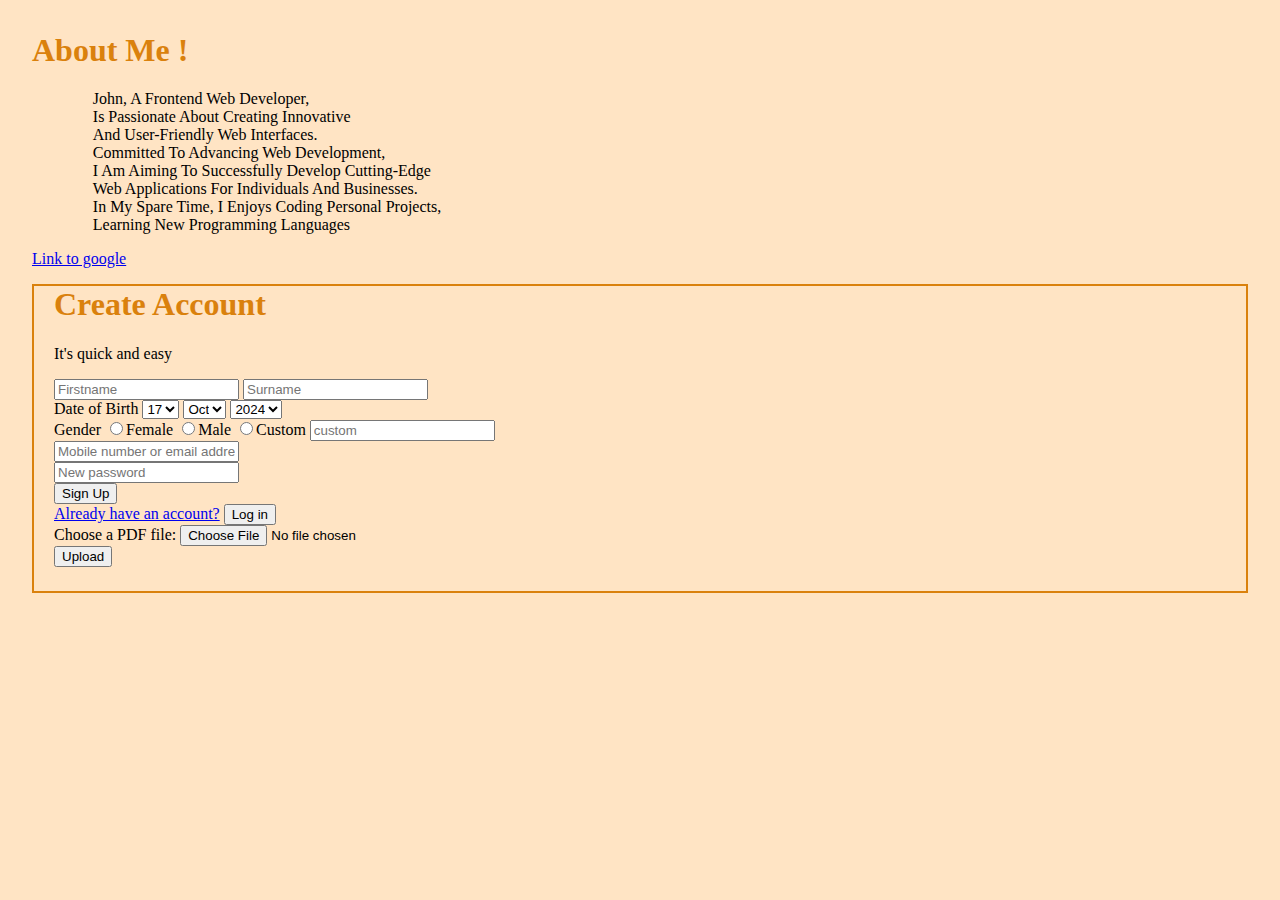
<file: index.html>
<!DOCTYPE html>
  <html>
    <head>
        <title>Get to know me</title>
    <link rel="stylesheet" href="index.css">
    </head>
    <body>
        <h1>About Me !</h1>
        <p class="about">John, a frontend web developer, <br>
            is passionate about creating innovative <br>
            and user-friendly web interfaces. <br>
            Committed to advancing web development, <br>
            I am aiming to successfully develop cutting-edge <br>
            web applications for individuals 
            and businesses. </br>
            In my spare time, I enjoys coding personal projects, <br>
            learning new programming languages</p>
            <a href="http://google.com">Link to google</a>
           <!--   <img src="images/Screenshot_2024-07-26-10-22-00-23_a23b203fd3aafc6dcb84e438dda678b6.jpg" alt="img">
            <p>
                <ul>Hobbies
                    <li>Gaming</li>
                    <li>Sleeping</li>
                    <li>Watching Anime</li>
                    <li>Reading</li>
                    <li>Journaling</li>
                </ul>
                -->
            </p>
        <div class="form">
            <h1>Create Account</h1>
            <p>It's quick and easy</p>
            <form action="">
                <input type="text" placeholder="Firstname">
                <input type="text" placeholder="Surname">
                <div>
                    <label for="dob">Date of Birth</label>
                    <select id="day" required>
                    <option value="31">17</option>
                </select>
                    <select id="month" required>
                    <option value="Oct" selected>Oct</option>
                </select>
                <select name="" id="year">
                    <option value="2024">2024</option>
                </select>
                </div>
                <div class="gender">
                    <label>Gender</label>
                    <label><input type="radio" name="gender" value="female">Female</label>
                    <label><input type="radio" name="gender" value="male">Male</label>
                    <label><input type="radio" name="gender" value="custom">Custom</label>
                <input type="gender" placeholder="custom" required>
                </div>
                <input type="email" placeholder="Mobile number or email address" required>
                <div>
                <input type="password" placeholder="New password" required>
            </div>
            <div>
                <button type="submit" class="btn">Sign Up</button>
            </div>
                <a href="#" class="login-link">Already have an account?</a>
                <button type="submit" class="btn">Log in</button>
                <div>
                    <label for="pdfUpload">Choose a PDF file:</label>
            <input type="file" id="pdfUpload" name="pdfFile" accept="application/pdf" required> <br>
            <button type="submit">Upload</button>
                </div>
            </form>
        </div>
    </body>
  </html>
</file>
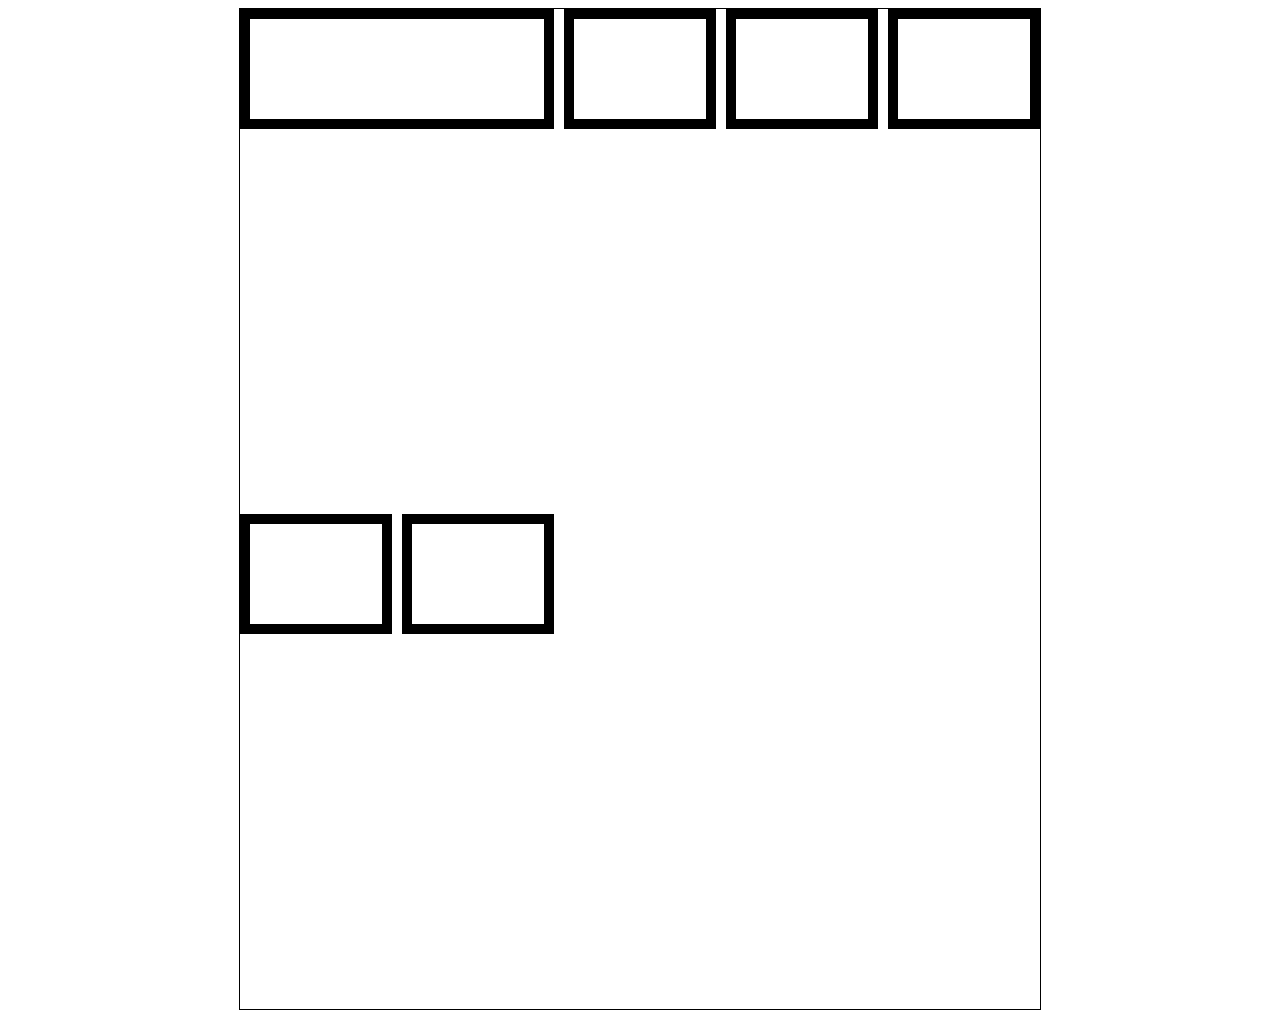
<file: file2.html>
<!DOCTYPE html>
<html lang="en">
<head>
    <meta charset="UTF-8">
    <meta name="viewport" content="width=device-width, initial-scale=1.0">
    <title>Grid</title>
    <link rel="stylesheet" href="file2.css">
</head>
<body>
    <div class="gridbox">
        <div class="wide"></div>
        <div></div>
        <div></div>
        <div></div>
        <div></div>
        <div></div> 
    </div>
</body>
</html>
</file>
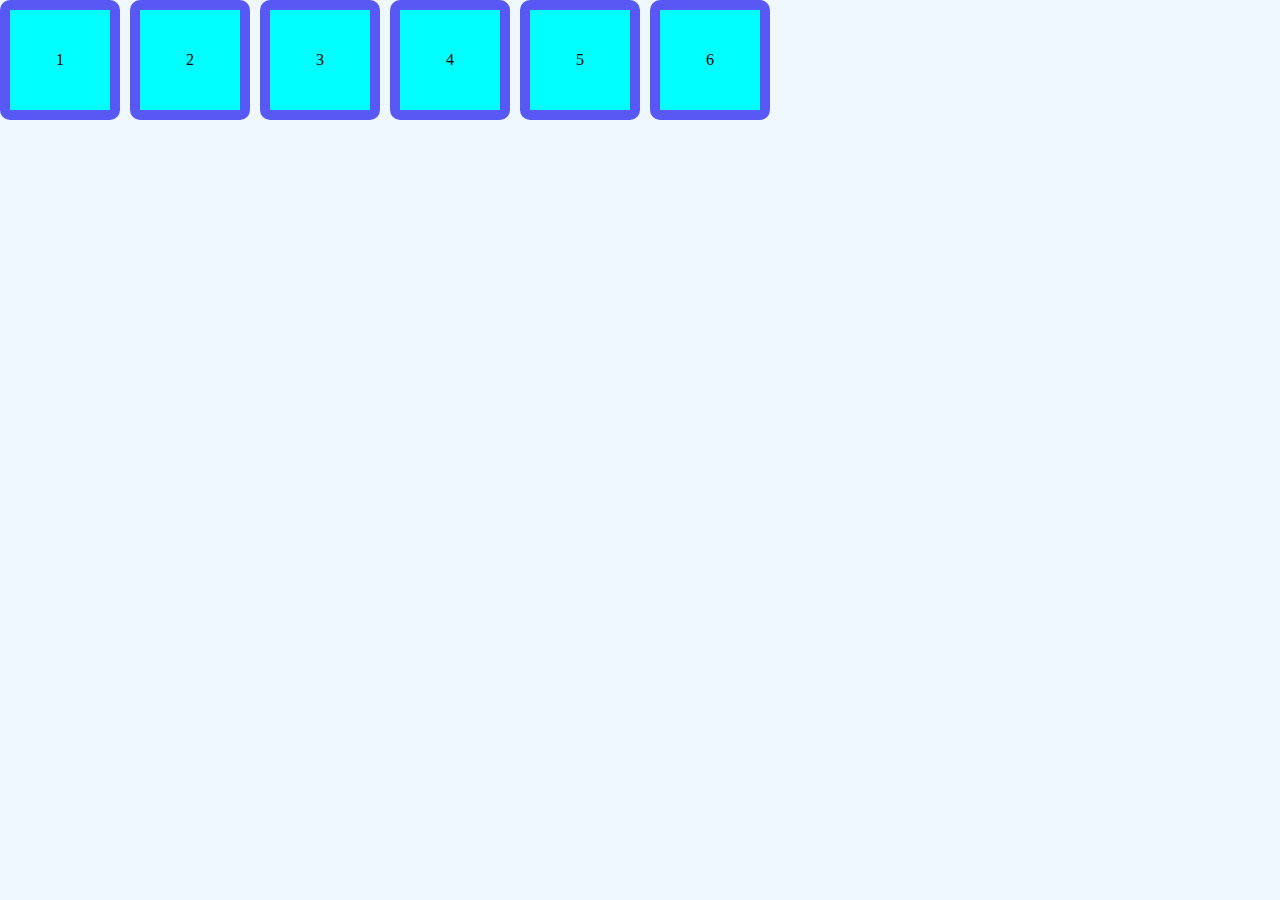
<file: flex.html>
<!DOCTYPE html>
<html lang="en">
<head>
    <meta charset="UTF-8">
    <meta name="viewport" content="width=device-width, initial-scale=1.0">
    <title>Document</title>
    <link rel="stylesheet" href="flex.css">
</head>
<body>
    <div class="flex-contianer">1</div>
    <div class="flex-contianer">2</div>
    <div class="flex-contianer">3</div>
    <div class="flex-contianer">4</div>
    <div class="flex-contianer">5</div>
    <div class="flex-contianer">6</div>
</body>
</html>
</file>
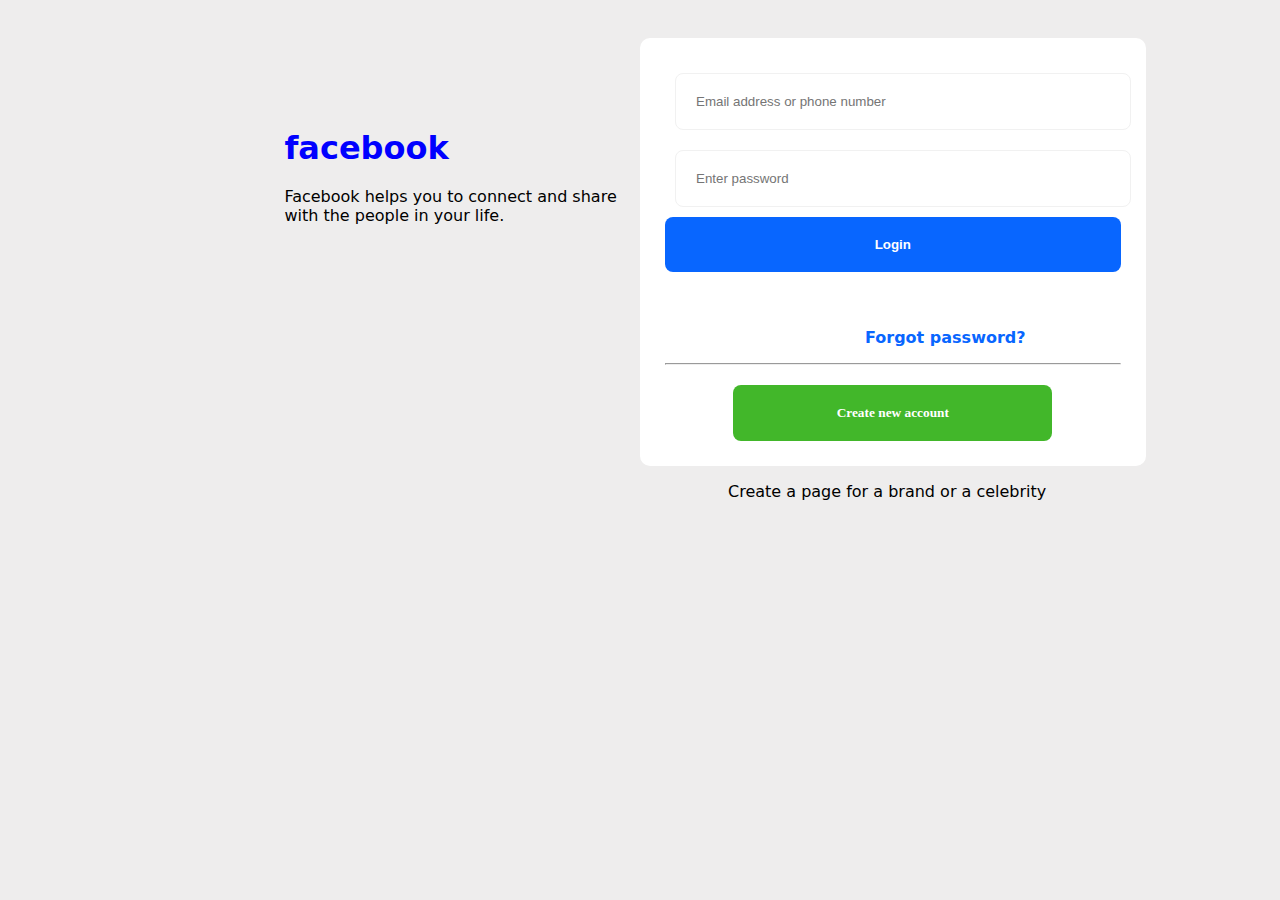
<file: login.html>
<!DOCTYPE html>
<html lang="en">
<head>
    <meta charset="UTF-8">
    <meta name="viewport" content="width=device-width, initial-scale=1.0">
    <title>Facebook Login Page</title>
    <link rel="stylesheet" href="login.css">
</head>
<body>
    <div class="container">
    <div class="flex-container">
        <h1>facebook</h1>
        <p class="text1">Facebook helps you to connect and share with the people in your life.</p>
    </div>
        <div class="form">
            <form action="">
            <input type="text" placeholder="Email address or phone number">
            <input type="text" placeholder="Enter password">
            <button class="button1">Login</button>
            <p class="fp">Forgot password?</p>
            <hr>
            <button class="button2">Create new account</button>
        </form>
        </div>
    </div>
    <p class="footer">Create a page for a brand or a celebrity</p>
</body>
</html>
</file>
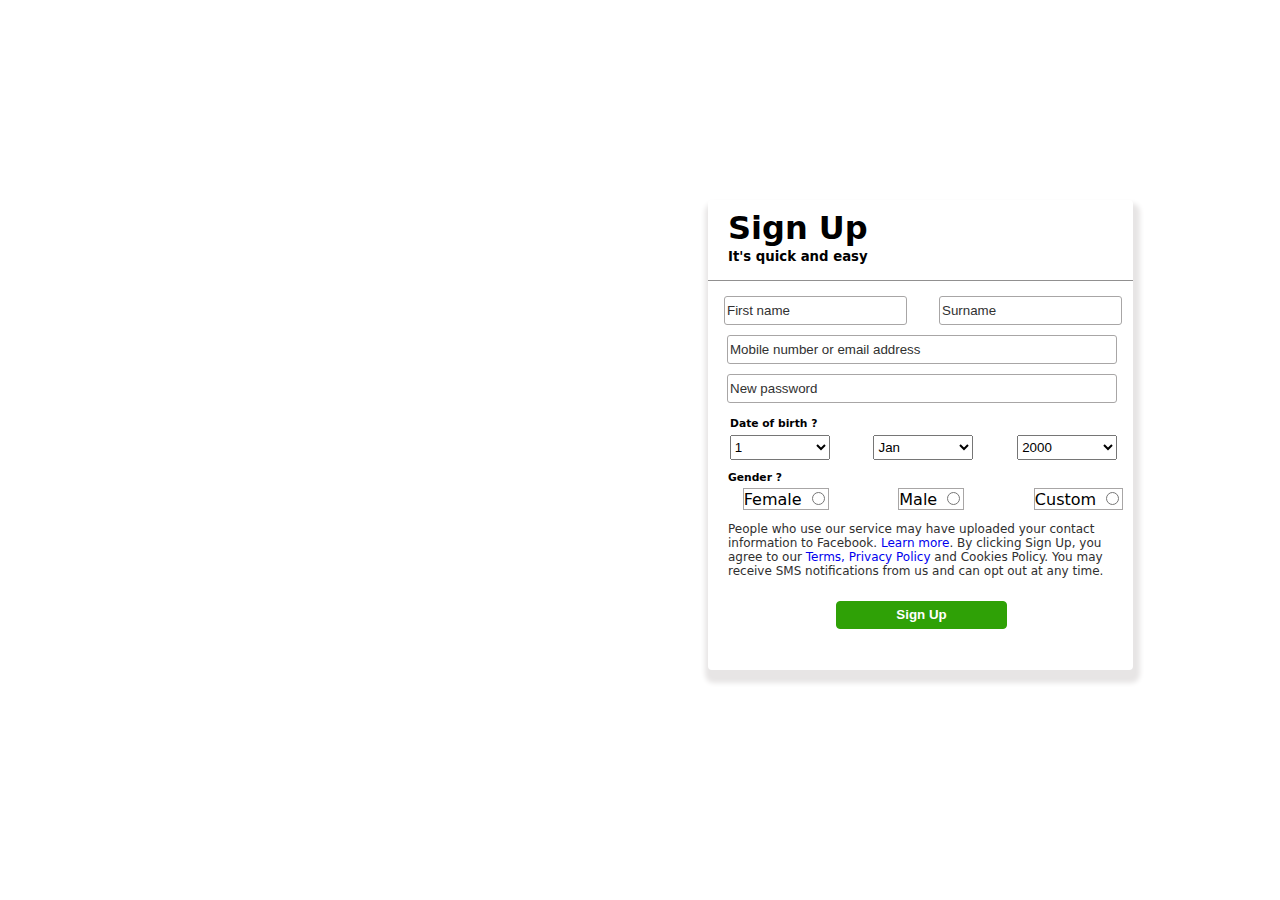
<file: signup.html>
<!DOCTYPE html>
<html lang="en">
<head>
    <meta charset="UTF-8">
    <meta name="viewport" content="width=device-width, initial-scale=1.0">
    <title>Facebook Sign Up Page</title>
    <link rel="stylesheet" href="./signup.css">
</head>
<body>

    <div class="main">

    <div class="box1">
        <h1>Sign Up</h1>
        <h5>It's quick and easy</h5>
    </div>

    <div class="parent">
        <div class="firstname">
 <input type="text" placeholder="First name">
        </div>
        <div class="surname">
<input type="text" placeholder="Surname">
        </div>
    </div>

    <div class="box2">
        <input type="text" placeholder="Mobile number or email address"> <br> <br>
    </div>
    
    <div class="box3">
        <input type="password" placeholder="New password"> <br> <br>
    </div>

    <div class="date">
        <h6>Date of birth &quest;</h6>
    </div>

    <div class="parent2">
        <div class="date">
            <select>
                <option>1</option>
                <option>2</option>
                <option>3</option>
                <option>4</option>
                <option>5</option>
                <option>6</option>
                <option>7</option>
                <option>8</option>
                <option>9</option>
                <option>10</option>
                <option>11</option>
                <option>12</option>
                <option>13</option>
                <option>14</option>
                <option>15</option>
                <option>16</option>
                <option>17</option>
                <option>18</option>
                <option>19</option>
                <option>20</option>
                <option>21</option>
                <option>22</option>
                <option>23</option>
                <option>24</option>
                <option>25</option>
                <option>26</option>
                <option>27</option>
                <option>28</option>
                <option>29</option>
                <option>30</option>
                <option>31</option>
            </select>
        </div>
<div class="month">
    <select>
        <option>Jan</option>
        <option>Feb</option>
        <option>Mar</option>
        <option>Apr</option>
        <option>May</option>
        <option>June</option>
        <option>July</option>
        <option>Aug</option>
        <option>Sep</option>
        <option>Oct</option>
        <option>Nov</option>
        <option>Dec</option>
    </select>
</div>
<div class="year">
    <select>
        <option>2000</option>
        <option>2001</option>
        <option>2002</option>
        <option>2003</option>
        <option>2004</option>
        <option>2005</option>
        <option>2006</option>
        <option>2007</option>
        <option>2008</option>
        <option>2009</option>
        <option>2010</option>
        <option>2011</option>
        <option>2012</option>
        <option>2013</option>
        <option>2014</option>
        <option>2015</option>
        <option>2016</option>
        <option>2017</option>
        <option>2018</option>
        <option>2019</option>
        <option>2020</option>
        <option>2021</option>
        <option>2022</option>
        <option>2023</option>
    </select>
</div>
    </div>

<div class="gender">
    <h6>Gender &quest;</h6>
</div>

<div class="parent3">

<div class="female">
    <label >Female</label>
    <input type="radio" name="gender">
</div>

<div class="male">
    <label>Male</label>
    <input type="radio" name="gender">
</div>

<div class="custom">
    <label>Custom</label>
    <input type="radio" name="gender">
</div>
</div>

<div class="para">
    <p>People who use our service may have uploaded your contact information to Facebook. <a href="#">Learn more</a>.
        By clicking Sign Up, you agree to our <a href="#">Terms, Privacy Policy</a> and Cookies Policy. You may receive SMS notifications from us and can opt out at any time.</p>
</div>

<div class="button">
    <input type="button" value="Sign Up">
</div>

</div>
</body>
</html>
</file>
<file: index.css>
body {
    background-color: bisque;
    font-family: Cambria, Cochin, Georgia, Times, 'Times New Roman', serif;
    margin: 32px;
    width: auto;
    height: auto;
}

h1 {
    color: rgb(218, 129, 13);
    margin-top: 0px;
}

.about {
    text-decoration: solid;
    text-transform: capitalize;
    text-align: justify;
    padding-left: 5% ;
}

.form {
    padding-top: 0px;
    padding-left: 20px;
    padding-right: 80px;
    padding-bottom: 24px;
    border: 2px solid rgb(218, 129, 13);
}
</file>
<file: file2.css>
.gridbox {
    width: 800px;
    height: 1000px;
    border: 1px solid black;
    display: grid;
    grid-template-columns: repeat(5, 1fr);
    margin: auto;
    row-gap: 10px;
    column-gap: 10px;
    grid-auto-columns: minmax(100px, 300px);
    /*grid-template-rows: 1fr 1fr 1fr; */
}

.gridbox>div {
    height: 100px; 
    border: 10px solid black;
}

.wide {
    grid-column-start: 1;
    grid-column-end: 3;
}
</file>
<file: flex.css>
body {
    margin: auto;
   background-color: aliceblue;
   display: flex;
   gap: 10px;
}

.flex-contianer {
    display: flex;
    border: 10px solid rgb(88, 88, 245);
    width: 100px;
    height: 100px;
    background-color: aqua;
    align-items: center;
    flex-direction: row;
    justify-content: center;
    border-radius: 10px;
}
</file>
<file: login.css>
body {
    font-family: system-ui, -apple-system, BlinkMacSystemFont, 'Segoe UI', Roboto, Oxygen, Ubuntu, Cantarell, 'Open Sans', 'Helvetica Neue', sans-serif;
    background-color: #eeeded;
}
*{
    box-sizing: border-box;
}

.container {
    display: flex;
    width: 80%;
    margin: auto;
}

.flex-container {
    width: 50%;
    padding-right: 20px;
    padding-top: 50px;
    margin-top: 50px;
    padding-left: 150px;
    font-size: largeASW;
}

h1 {
    color: blue;
    margin-bottom: 20px;
}

.form {
    background-color: white;
    padding: 25px;
    width: 50%;
    border-radius: 10px;
    margin-top: 30px;
    box-shadow: #eeeded;
}

input {
    width: 100%;
    border-radius: 8px;
    padding: 20px;
    margin: 10px;
    outline: none;
    border: 1px solid #f1f1f1;
}

.button1 {
    width: 100%;
    border-radius: 8px;
    padding: 20px;
    border: 0;
    background-color: #0866ff;
    margin-bottom: 40px;
    font-weight: bold;
    color: white;
}

.button2 {
    background-color: #42b72a;
    width: 70%;
    display: block;
    margin: auto;
    border-radius: 8px;
    padding: 20px;
    border: 0;
    margin-top: 20px;
    font-weight: bold;
    color: white;
    font-family: 'Times New Roman', Times, serif;
}

.fp {
    margin-left: 200px;
    color: #0866ff;
    font-weight: bold;
}

.footer {
    margin-left: 720px;
}
</file>
<file: signup.css>
.box1{
    width: 425px;
    height: 80px;
    border-bottom: 1px solid rgb(145, 144, 144);
}

.box1 h1{
    margin-left: 20px;
    padding-top: 9px;
}

.box1 h5{
    margin-left: 20px;
    margin-top: -19px
}

.parent{
    display: flex;
    justify-content: space-around;
    width: 430px;
    margin-top: 15px;
}

.firstname input{
    height: 25px;
    border:solid rgb(168, 166, 166) 1px;
    border-radius: 3px;
}

.surname input{
    height: 25px;
    border:solid rgb(168, 166, 166) 1px;
    border-radius: 3px;
}

.box2 input{
    height: 25px;
    margin-top: 10px;
    width: 384px;
    margin-left: 19px;
    border:solid rgb(168, 166, 166) 1px;
    border-radius: 3px;
}

.box3 input{
    width: 384px;
    height: 25px;
    margin-left: 19px;
    border:solid rgb(168, 166, 166) 1px;
    border-radius: 3px;
}

.box3{
    margin-top: -9px;
}

::-webkit-input-placeholder{
    color: rgb(49, 49, 49);
}

.date h6{
    margin-left: 22px;
    margin-top: -5px;
}

.parent2{
    display: flex;
    justify-content: space-around;
    width: 431px;
    margin-top: -20px;
}

.date select{
    width: 100px;
    height: 25px;
}

.month select{
    width: 100px;
    height: 25px;
}
.year select{
    width: 100px;
    height: 25px;
}

.gender h6{
    margin-left: 20px;
    margin-top: 11px;
}

.parent3{
    display: flex;
    justify-content: space-around;
    width: 450px;
    margin-top: -21px;
    margin-left: -22;
}

.para{
    margin-left: 20px;
    font-size: 12px;
    width: 385px;
    color: #302f2f;
}

.button{
    margin-left: 128px;
    margin-top: 23px;
}

.button input{
    width: 171px;
    height: 28px;
    background-color: #2fa106;
    color: white;
    font-weight: 600;
    border: 1px solid #2fa106;
    border-radius: 4px;
}

.female{
    border: solid rgb(168, 166, 166) 1px;
}

.male{
   border:  solid rgb(168, 166, 166) 1px;
}

.custom{
    border: solid rgb(168, 166, 166) 1px;
}

.main{
   
    margin-left: 406px;
    width: 425px;
    height: 470px;
    box-shadow: 2px 8px 5px 5px #e7e5e5;
    margin-top: 100px;
    border-radius: 4px;
    font-family: system-ui, -apple-system, BlinkMacSystemFont, 'Segoe UI', Roboto, Oxygen, Ubuntu, Cantarell, 'Open Sans', 'Helvetica Neue', sans-serif;
}

.para p a{
    text-decoration: none;
}


.main{
    margin: 200px 700px;
}
</file>
